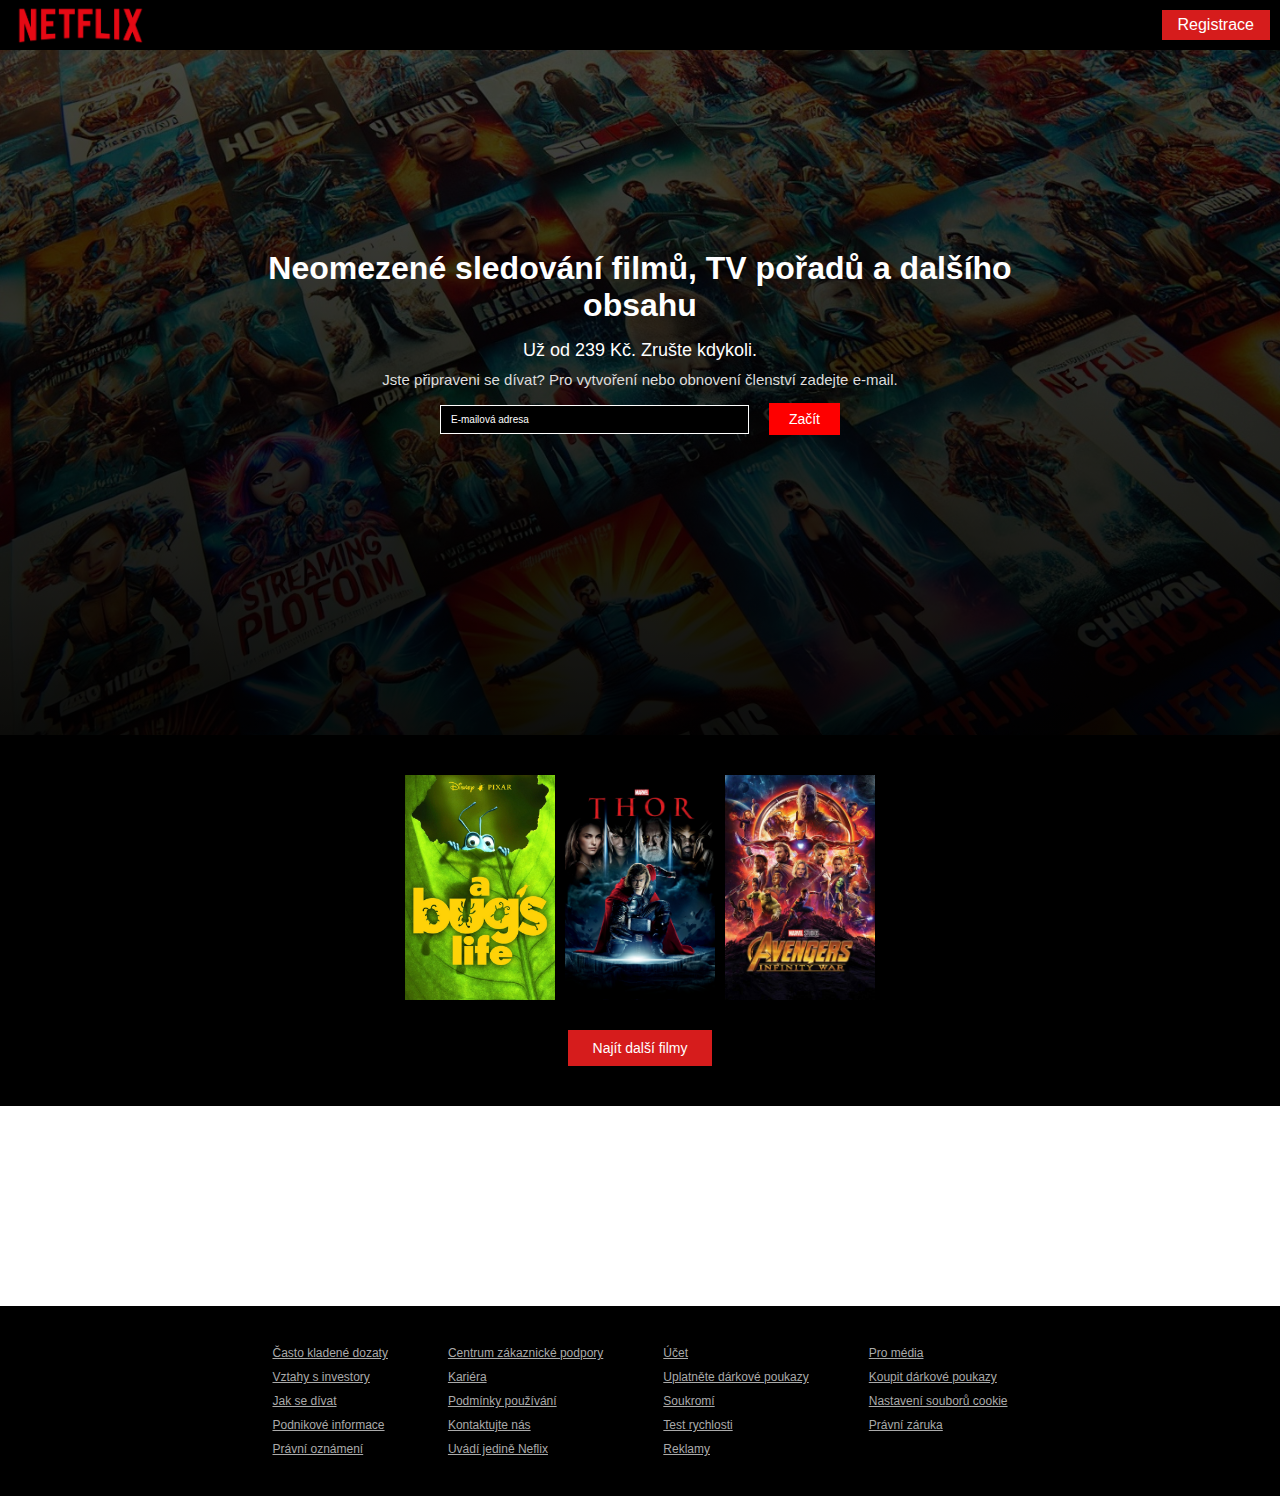
<file: index.html>
<!DOCTYPE html>
<html lang="en">
  <head>
    <meta charset="UTF-8" />
    <meta name="viewport" content="width=device-width, initial-scale=1.0" />
    <link rel="stylesheet" href="style.css" />
    <link
      rel="stylesheet"
      href="https://cdnjs.cloudflare.com/ajax/libs/font-awesome/6.5.0/css/all.min.css"
    />

    <title>Netflix</title>
  </head>
  <body>
    <nav class="top-bar">
      <img class="logo-img" src="obrazky/netflix-logo.png" alt="Netflix logo" />
      <a href="register.html" class="register-btn">Registrace</a>
    </nav>
    <!-- Text uprostřed -->
    <section class="hero-text">
      <h1>Neomezené sledování filmů, TV pořadů a dalšího obsahu</h1>
      <p class="subtext">Už od 239 Kč. Zrušte kdykoli.</p>
      <p class="info-text">
        Jste připraveni se dívat? Pro vytvoření nebo obnovení členství zadejte
        e-mail.
      </p>
      <!-- Bar pro emailovou adresu + tlačítko -->
      <div class="form-wrapper">
        <form class="email-form" action="#" method="POST">
          <input type="email" placeholder="E-mailová adresa" required />
        </form>
        <button class="submit-button" type="submit" form="email-form">
          Začít
        </button>
      </div>
    </section>
    <!-- Sekce s obrázky + tlačítkem -->
    <section class="image-section">
      <div class="image-row">
        <img src="obrazky/bugs-life.jpeg" alt="bugs life film" />
        <img src="obrazky/thor.jpeg" alt="thor film" />
        <img src="obrazky/avengers.jpg" alt="avengers film" />
      </div>
      <a href="filmList.html" class="find-more-btn">Najít další filmy</a>
    </section>
    <!-- Patice s různými odkazy -->
    <footer class="footer">
      <div class="footer-columns">
        <div class="footer-column">
          <p>Často kladené dozaty</p>
          <p>Vztahy s investory</p>
          <p>Jak se dívat</p>
          <p>Podnikové informace</p>
          <p>Právní oznámení</p>
        </div>
        <div class="footer-column">
          <p>Centrum zákaznické podpory</p>
          <p>Kariéra</p>
          <p>Podmínky používání</p>
          <p>Kontaktujte nás</p>
          <p>Uvádí jedině Neflix</p>
        </div>
        <div class="footer-column">
          <p>Účet</p>
          <p>Uplatněte dárkové poukazy</p>
          <p>Soukromí</p>
          <p>Test rychlosti</p>
          <p>Reklamy</p>
        </div>
        <div class="footer-column">
          <p>Pro média</p>
          <p>Koupit dárkové poukazy</p>
          <p>Nastavení souborů cookie</p>
          <p>Právní záruka</p>
        </div>
      </div>
    </footer>
<!-- Tlačítko pro scrollování nahoru -->
    <i id="scrollToTop" class="fa-regular fa-circle-up"></i>
    <script src="script.js" defer></script>
  </body>
</html>
</file>
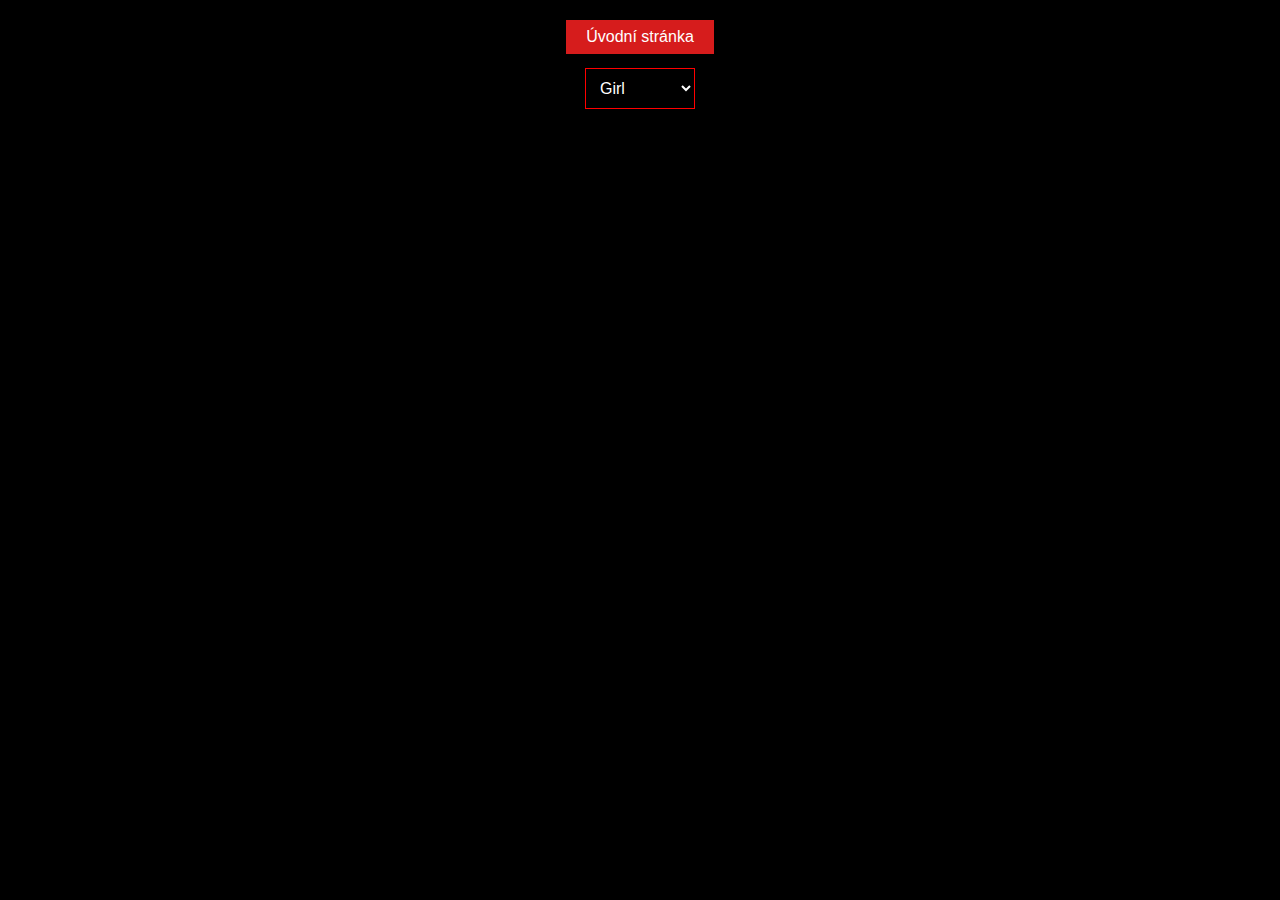
<file: filmList.html>
<!DOCTYPE html>
<html lang="cs">
  <head>
    <meta charset="UTF-8" />
    <meta name="viewport" content="width=device-width, initial-scale=1" />
    <title>Filmy TVMaze</title>
    <link rel="stylesheet" href="styleFilm.css" />
  </head>
  <body>
    <div class="container">
      <!-- Tlačítko pro vrácení se zpět na úvodní stránku -->
      <a href="index.html" class="back-link">Úvodní stránka</a>
      <!-- roletka pro různé kategorie -->
      <select id="movie-select">
        <option value="girl">Girl</option>
        <option value="boy">Boy</option>
        <option value="avengers">Avengers</option>
        <option value="horror">Horor</option>
      </select>

      <div id="movies-container"></div>
    </div>
    <script src="filmList.js" defer></script>
  </body>
</html>
</file>
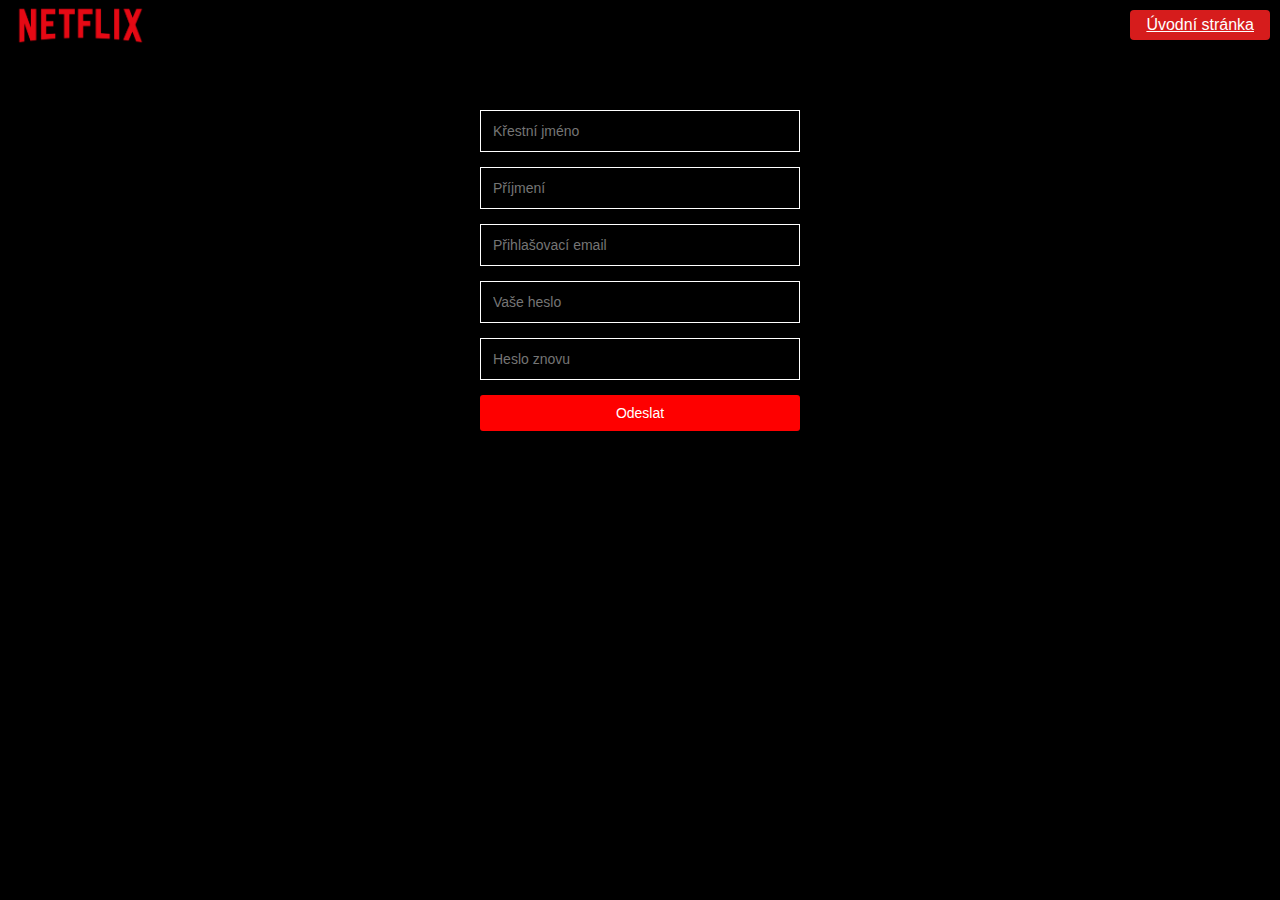
<file: register.html>
<!DOCTYPE html>
<html lang="cs">
  <head>
    <meta charset="UTF-8" />
    <meta name="viewport" content="width=device-width, initial-scale=1.0" />
    <title>Registrace</title>
    <link rel="stylesheet" href="register.css" />
  </head>
  <body>
    <!-- navbar, logo, tlačítko (odkaz) -->
    <header class="top-bar">
      <img class="logo-img" src="obrazky/netflix-logo.png" alt="Netflix logo" />
      <a href="index.html" class="register-btn">Úvodní stránka</a>
    </header>

    <main class="form-container">
      <!-- samotné pole -->
      <form class="register-form">
        <input type="text" placeholder="Křestní jméno" required />
        <input type="text" placeholder="Příjmení" required />
        <input type="email" placeholder="Přihlašovací email" required />
        <input
        type="password"
        id="password"
        class="password-input"
        placeholder="Vaše heslo"
        required
      />
      <input
        type="password"
        id="confirm-password"
        class="password-input"
        placeholder="Heslo znovu"
        required
      />
        <button type="submit">Odeslat</button>
      </form>
    </main>

    <script src="register.js"></script>
  </body>
</html>
</file>
<file: style.css>
* {
  margin: 0;
  padding: 0;
  box-sizing: border-box;
}

/* Pozadí stránky */
body {
  font-family: Arial, sans-serif;
  color: white;
  margin: 0;
  padding: 0;
  min-height: 100vh;
  background: linear-gradient(rgba(0, 0, 0, 0.7), rgba(0, 0, 0, 1)),
    url("obrazky/background.jpg");
  background-size: cover;
  background-position: center;
  background-attachment: fixed;
}
/* Pozadí navbaru */
.top-bar {
  display: flex;
  justify-content: space-between;
  align-items: center;
  background-color: #000;
  height: 50px;
  padding: 0 10px;
  position: sticky;
  top: 0;
  z-index: 1000;
}

/* Netflix Logo */
.logo-img {
  height: 100%;
  padding: 5px;
}

/* Register tlačítko */
.register-btn {
  background-color: rgb(214, 28, 28);
  color: white;
  border: none;
  padding: 6px 16px;
  font-size: 16px;
  cursor: pointer;
  transition: background 0.3s ease;
  text-decoration: none;
}

.register-btn:hover {
  background-color: rgb(180, 20, 20);
}

/* Text uprostřed stránky */
.hero-text {
  max-width: 900px;
  margin: 200px auto 0 auto;
  text-align: center;
  color: white;
  padding: 0 20px;
}

.hero-text h1 {
  font-size: 32px;
  font-weight: bold;
  margin-bottom: 16px;
}

.hero-text .subtext {
  font-size: 18px;
  font-weight: normal;
  margin-bottom: 10px;
}

.hero-text .info-text {
  font-size: 15px;
  font-weight: normal;
  color: #ddd;
}

.form-wrapper {
  display: flex;
  align-items: center;
  justify-content: center;
  gap: 20px;
  max-width: 400px;
  margin: 15px auto 0;
}
/* Bar pro email */
.email-form {
  background-color: #000000;
  border: 1px solid white;
  padding: 0;
  flex: 1;
}

.email-form input[type="email"] {
  width: 100%;
  padding: 8px 10px;
  font-size: 10px;
  background-color: #000000;
  color: white;
  border: none;
  outline: none;
  box-sizing: border-box;
}

.email-form input[type="email"]::placeholder {
  color: white;
  opacity: 1;
}
/* Tlačítko začít */
.submit-button {
  background-color: #fe0000;
  color: white;
  border: none;
  padding: 8px 20px;
  font-size: 14px;
  cursor: pointer;
  transition: color 0.3s ease, background-color 0.3s ease;
}

.submit-button:hover {
  background-color: rgb(180, 20, 20);
}

/* Sekce dalších filmů + obrázky */
.image-section {
  margin-top: 300px;
  background-color: rgb(0, 0, 0);
  display: flex;
  flex-direction: column;
  align-items: center;
  gap: 10px;
  padding: 40px 0;
}

.image-section img {
  width: 150px;
  height: auto;
  transition: transform 0.3s ease;
  cursor: pointer;
}

.image-section img:hover {
  transform: scale(1.1);
}

.image-row {
  display: flex;
  gap: 10px;
  justify-content: center;
}

.image-row img {
  width: 150px;
  height: auto;
  transition: transform 0.3s ease;
  cursor: pointer;
}

.image-row img:hover {
  transform: scale(1.1);
}
/* Tlačítko pro nalezení více filmů */
.find-more-btn {
  display: inline-block;
  background-color: rgb(214, 28, 28);
  color: white;
  padding: 10px 25px;
  font-size: 14px;
  text-decoration: none;
  cursor: pointer;
  transition: background-color 0.3s ease;
  margin: 20px auto 0;
}

.find-more-btn:hover {
  background-color: rgb(180, 20, 20);
}

/* Patička */
.footer {
  background-color: #000;
  padding: 40px 0;
  color: #aaa;
  display: flex;
  justify-content: center;
  margin-top: 200px;
}

.footer-columns {
  display: flex;
  flex-wrap: wrap;
  gap: 60px;
  max-width: 900px;
  width: 100%;
  justify-content: center;
}

.footer-column {
  display: flex;
  flex-direction: column;
  gap: 10px;
  text-align: left;
}

.footer-column p {
  font-size: 12px;
  color: #aaa;
  text-decoration: underline;
  cursor: pointer;
  margin: 0;
}

/* Javascript šipka */
#scrollToTop {
  position: fixed;
  bottom: 30px;
  right: 30px;
  font-size: 40px;
  color: white;
  cursor: pointer;
  opacity: 0;
  visibility: hidden;
  transition: opacity 0.3s ease;
  z-index: 1000;
}

#scrollToTop.visible {
  opacity: 1;
  visibility: visible;
}

#scrollToTop:hover {
  color: rgb(214, 28, 28);
}

/* 480px media query (mobily) */
@media (max-width: 480px) {
  /* 480px, aby dole nevznikal posuvník od 480px do 320px */
  * {
    margin: 0;
    padding: 0;
    box-sizing: border-box;
  }

  body {
    font-family: Arial, sans-serif;
    color: white;
    background: linear-gradient(rgba(0, 0, 0, 0.7), rgba(0, 0, 0, 1)),
      url("obrazky/background.jpg");
    background-size: cover;
    background-position: center;
    background-attachment: fixed;
    min-height: 100vh;
  }

  .top-bar {
    display: flex;
    justify-content: space-between;
    align-items: center;
    background-color: #000;
    height: 50px;

    position: sticky;
    top: 0;
    z-index: 1000;
  }

  .logo-img {
    height: 40px;
    padding: 5px;
  }

  .register-btn {
    background-color: rgb(214, 28, 28);
    color: white;
    border: none;
    padding: 6px 10px;
    font-size: 14px;
    cursor: pointer;
    transition: background 0.3s ease;
    text-decoration: none;
  }

  .register-btn:hover {
    background-color: rgb(180, 20, 20);
  }

  .hero-text {
    margin: 100px 0 0 0;
    text-align: center;
    color: white;
  }

  .hero-text h1 {
    font-size: 22px;
    margin-bottom: 12px;
  }

  .hero-text .subtext {
    font-size: 14px;
    margin-bottom: 10px;
  }

  .hero-text .info-text {
    font-size: 12px;
    color: #ddd;
  }

  .form-wrapper {
    display: flex;
    flex-direction: column;
    gap: 10px;
    max-width: 100%;
    margin: 15px auto 0;
  }

  .email-form {
    background-color: #000;
    border: 1px solid white;
    width: 100%;
  }

  .email-form input[type="email"] {
    width: 100%;
    padding: 8px;
    font-size: 12px;
    background-color: #000;
    color: white;
    border: none;
    outline: none;
  }

  .submit-button {
    background-color: #fe0000;
    color: white;
    border: none;
    padding: 10px;
    font-size: 14px;
    cursor: pointer;
    transition: background-color 0.3s ease;
  }

  .submit-button:hover {
    background-color: rgb(180, 20, 20);
  }

  .image-section {
    margin-top: 60px;
    padding-left: 0;
    padding-right: 0;
    background-color: #000;
    width: 100vw;
    margin-left: calc(-1 * (100vw - 100%) / 2);
  }

  .image-row {
    display: flex;
    flex-direction: column;
    gap: 15px;
    align-items: center;
    width: 100%;
  }

  .image-row img {
    width: 100%;
    max-width: 280px;
    height: auto;
    transition: transform 0.3s ease;
    cursor: pointer;
  }

  .image-row img:hover {
    transform: scale(1.05);
  }

  .find-more-btn {
    display: inline-block;
    background-color: rgb(214, 28, 28);
    color: white;
    padding: 10px 25px;
    font-size: 14px;
    text-decoration: none;
    cursor: pointer;
    transition: background-color 0.3s ease;
    margin: 20px auto 0;
  }

  .find-more-btn:hover {
    background-color: rgb(180, 20, 20);
  }

  .footer {
    background-color: #000;
    padding: 40px 10px;
    color: #aaa;
    display: flex;
    justify-content: center;
    margin-top: 200px;
    flex-wrap: wrap;
  }

  .footer-columns {
    display: flex;
    flex-direction: column;
    gap: 20px;
    max-width: 320px;
    width: 100%;
    justify-content: center;
    align-items: center;
  }

  .footer-column {
    display: flex;
    flex-direction: column;
    gap: 10px;
    text-align: center;
    width: 100%;
  }

  .footer-column p {
    font-size: 12px;
    color: #aaa;
    text-decoration: underline;
    cursor: pointer;
    margin: 0 auto;
    max-width: 280px;
    word-wrap: break-word;
  }

  #scrollToTop {
    position: fixed;
    bottom: 30px;
    right: 30px;
    font-size: 40px;
    color: white;
    cursor: pointer;
    opacity: 0;
    visibility: hidden;
    transition: opacity 0.3s ease;
    z-index: 1000;
  }

  #scrollToTop.visible {
    opacity: 1;
    visibility: visible;
  }

  #scrollToTop:hover {
    color: rgb(214, 28, 28);
  }
}
</file>
<file: styleFilm.css>
/* Pozadí */

body {
  background: black;
  color: white;
  font-family: Arial, sans-serif;
  margin: 0;
  padding: 20px;
  text-align: center;
}
/* Umístění celého containeru */
.container {
  max-width: 900px;
  margin: 0 auto;
}
/* Roletka */
select {
  padding: 10px;
  font-size: 16px;
  margin-bottom: 20px;
  background-color: black;
  color: white;
  outline: 1px solid red;
  border: none;
}
/* Pozadí a umístění tlačítka */
.back-link {
  display: block;
  background-color: rgb(214, 28, 28);
  color: white;
  text-decoration: none;
  padding: 8px 20px;
  margin: 0 auto 15px auto;
  font-size: 16px;
  width: max-content;
  cursor: pointer;
  text-align: center;
}

#movies-container {
  display: flex;
  flex-wrap: wrap;
  justify-content: center;
  gap: 15px;
}

#movies-container img {
  width: 150px;
  border-radius: 6px;
  cursor: pointer;
  transition: transform 0.3s ease;
  transform: rotate(5deg);
}

#movies-container img:hover {
  transform: rotate(0deg) scale(1.05);
}
</file>
<file: register.css>
* {
  margin: 0;
  padding: 0;
  box-sizing: border-box;
}

body {
  background-color: black;
  color: white;
  font-family: Arial, sans-serif;
}

/* Navbar */
.top-bar {
  display: flex;
  justify-content: space-between;
  align-items: center;
  background-color: #000;
  height: 50px;
  padding: 0 10px;
}
 /* logo v navbaru */
.logo-img {
  height: 100%;
  padding: 5px;
}
/* tlačítko pro vrácení zpět */
.register-btn {
  background-color: rgb(214, 28, 28);
  color: rgb(255, 255, 255);
  border: none;
  padding: 0.4rem 1rem;
  font-size: 1rem;
  border-radius: 4px;
  cursor: pointer;
  transition: background 0.3s ease;
}

.register-btn:hover {
  background-color: rgb(180, 20, 20);
}

/* Formulář */
.form-container {
  display: flex;
  justify-content: center;
  margin-top: 60px;
}

.register-form {
  display: flex;
  flex-direction: column;
  gap: 15px;
  width: 320px;
}

.register-form input {
  padding: 12px;
  font-size: 14px;
  background-color: black;
  color: white;
  border: 1px solid white;
  outline: none;
}

.register-form input:focus {
  border-color: #fe0000;
}

.register-form button {
  background-color: #fe0000;
  color: white;
  border: none;
  padding: 10px;
  font-size: 14px;
  cursor: pointer;
  border-radius: 3px;
  transition: background-color 0.3s ease;
}

.register-form button:hover {
  background-color: rgb(180, 20, 20);
}
/* javascript classListy */
.password-match {
  border-color: green;
}

.password-nomatch {
  border-color: red;
}
</file>
